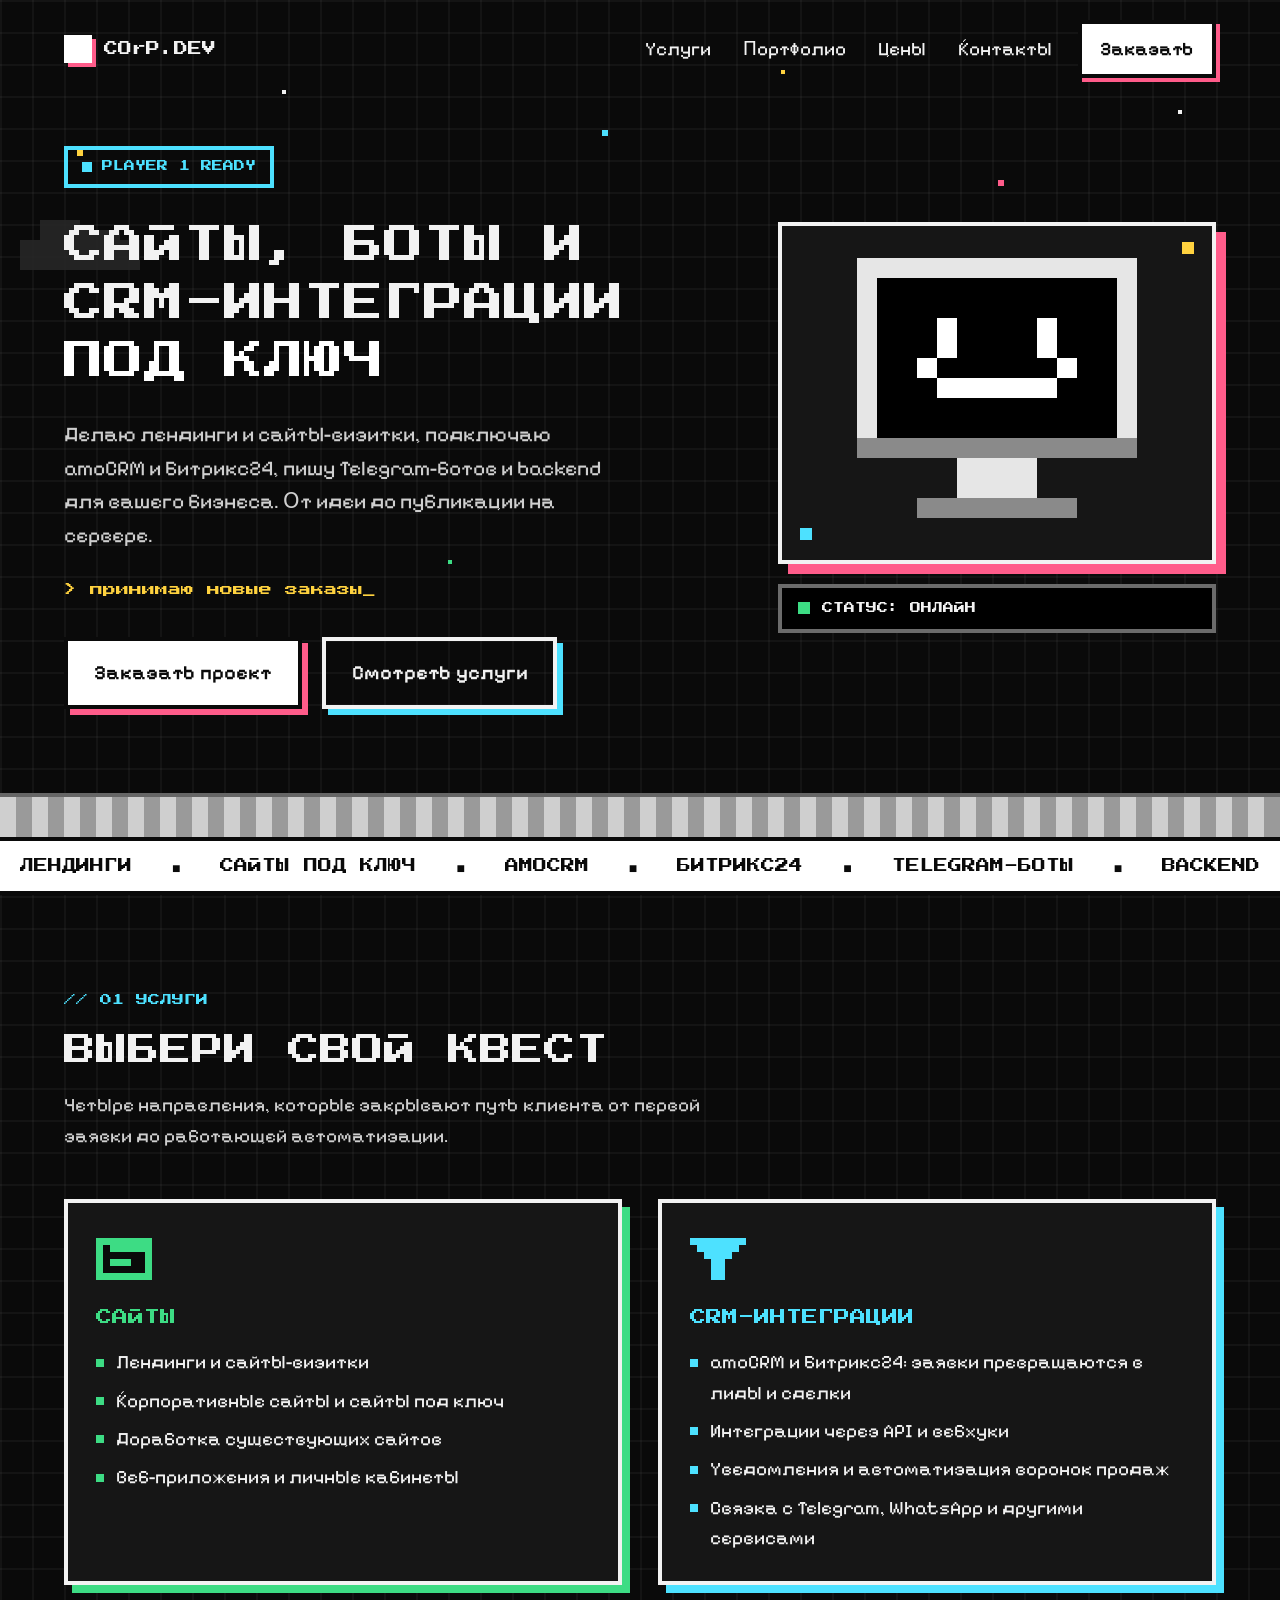
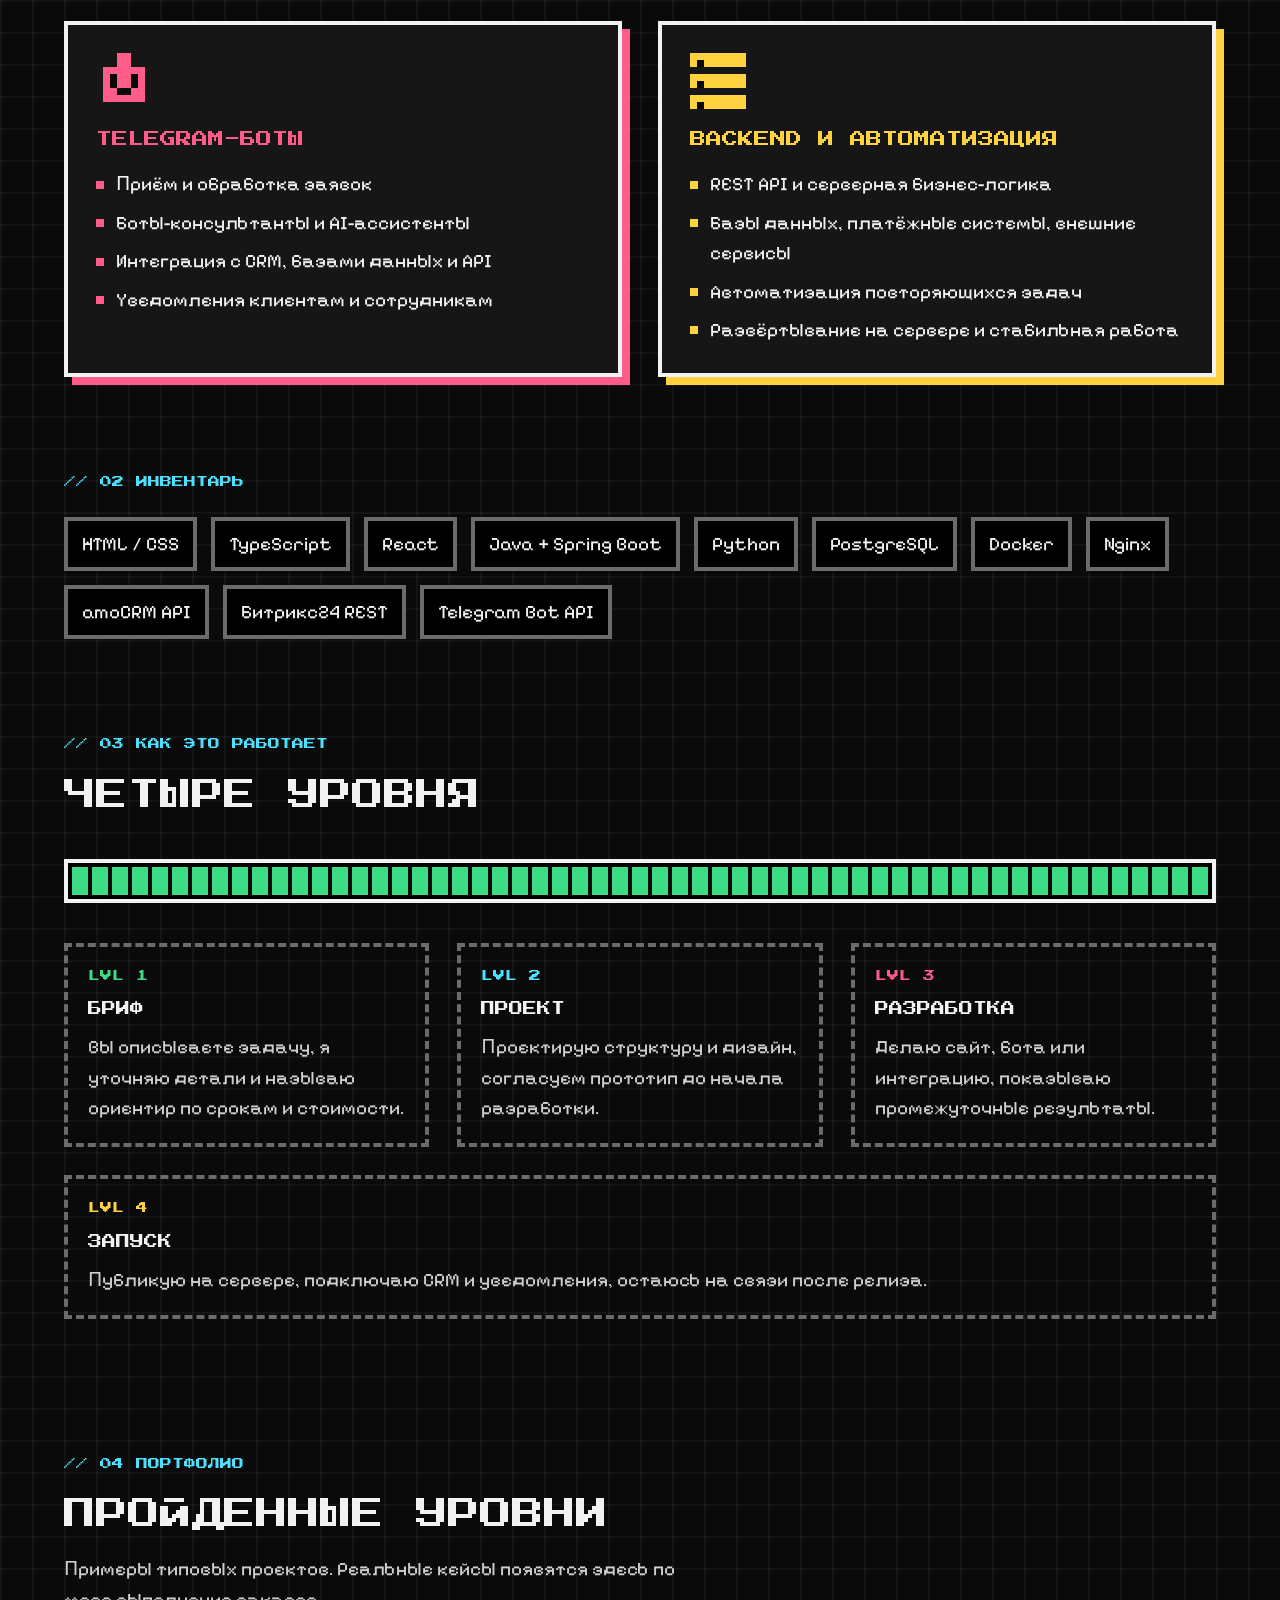
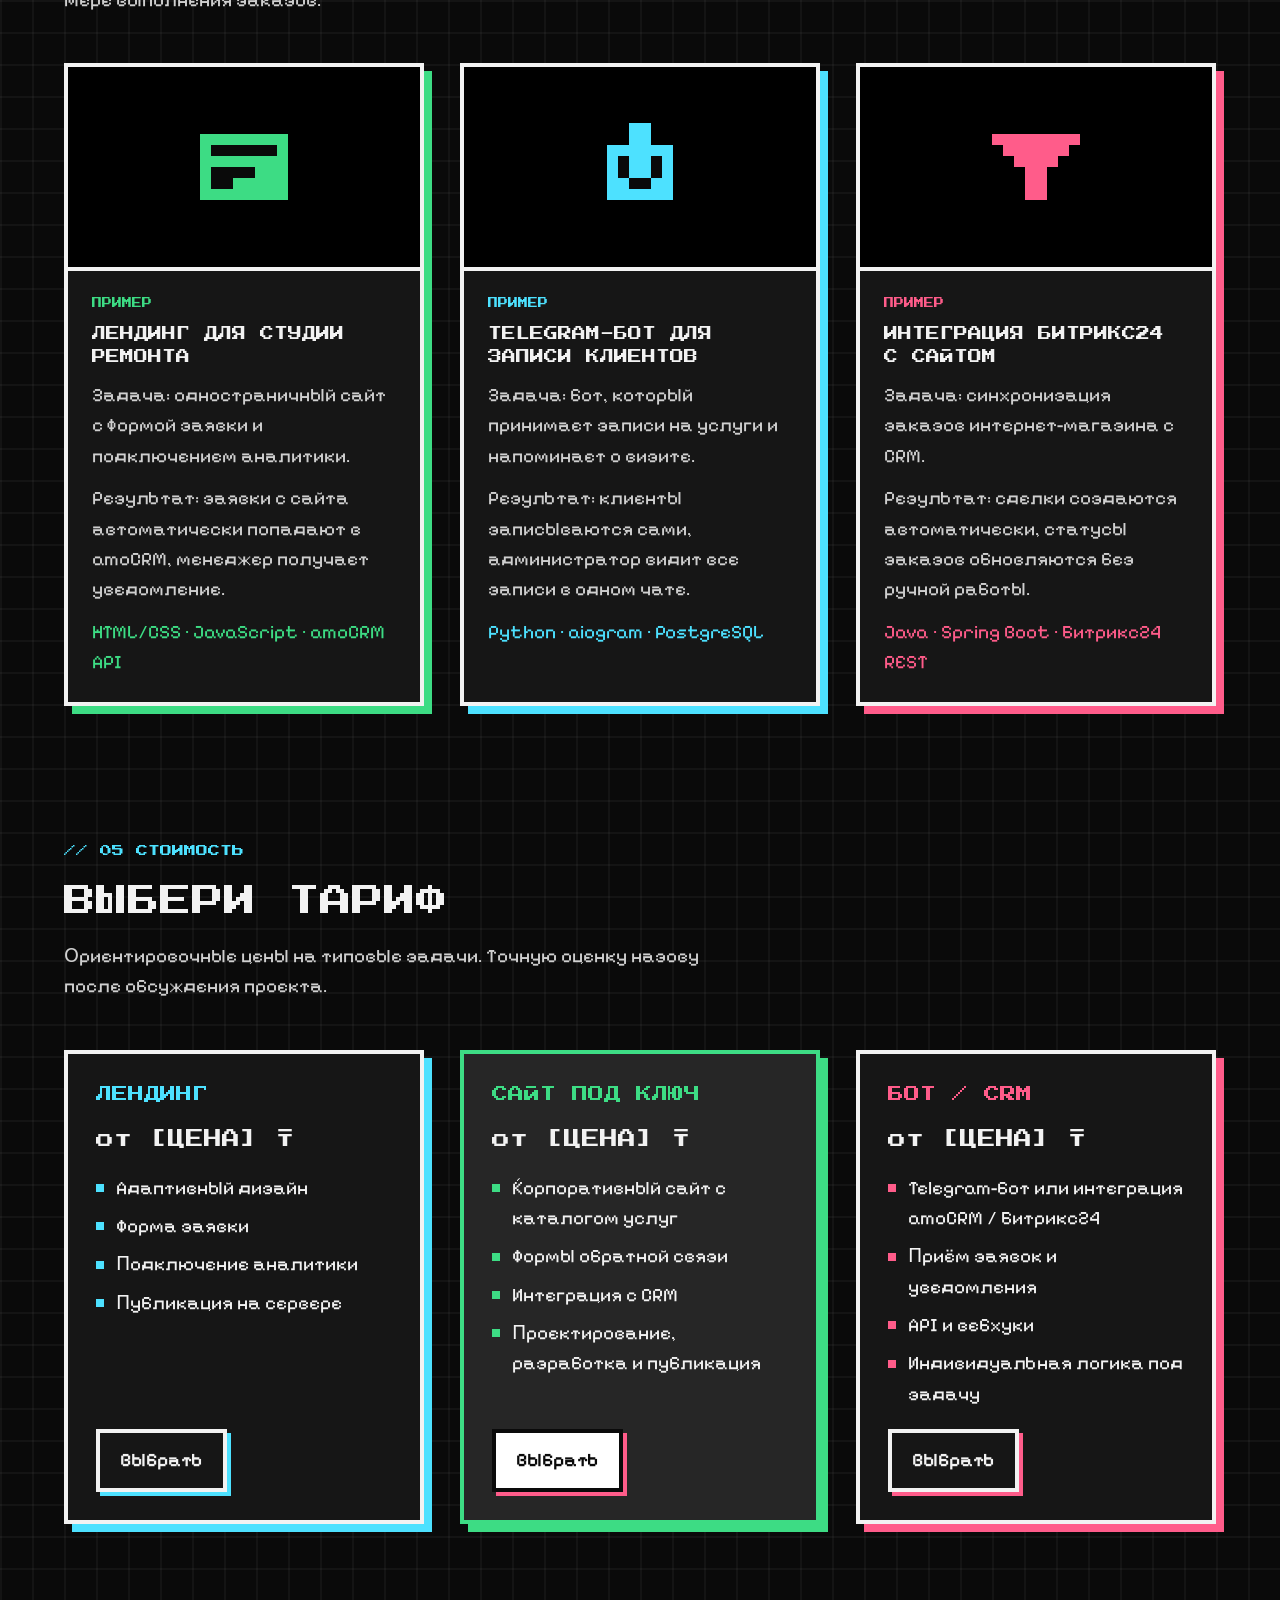
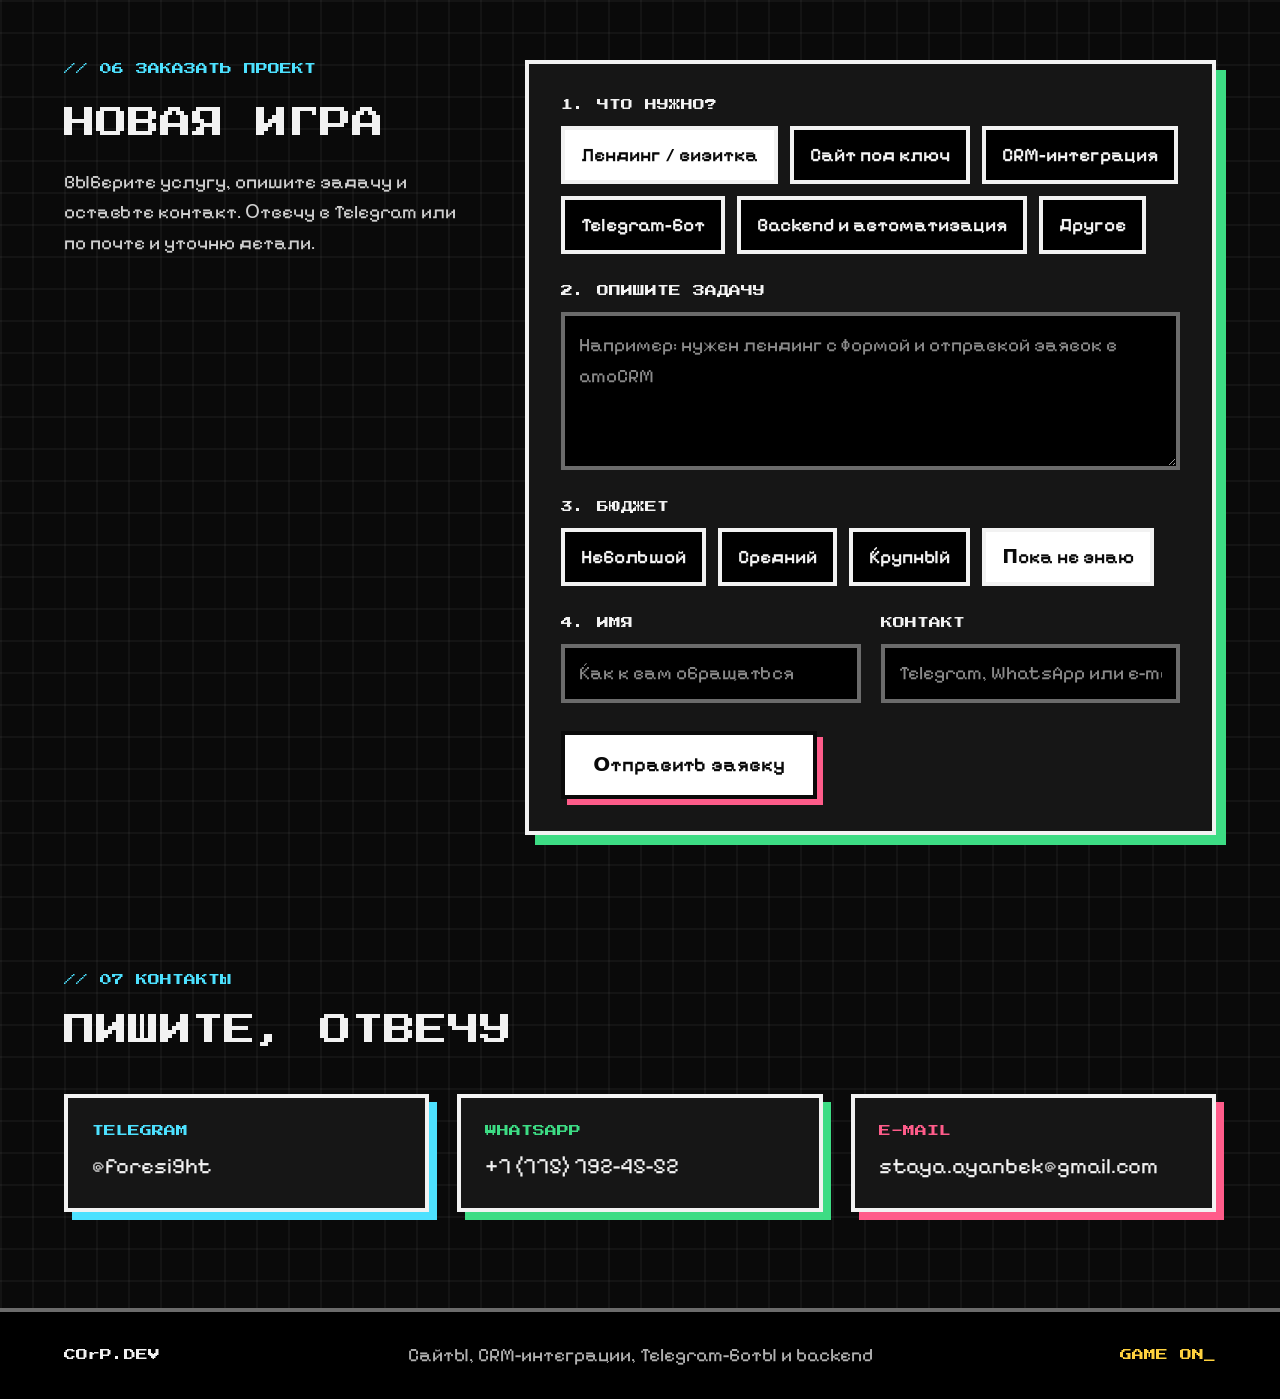
<file: index.html>
<!doctype html>
<html lang="ru">
  <head>
    <meta charset="utf-8" />
    <title>COrP.DEV</title>
    <meta
      name="description"
      content="Сайты, интеграции amoCRM и Битрикс24, Telegram-боты и backend под ключ."
    />
    <meta name="viewport" content="width=device-width, initial-scale=1" />
    <link
      href="https://fonts.googleapis.com/css2?family=Press+Start+2P&family=Pixelify+Sans:wght@400;600&display=swap"
      rel="stylesheet"
    />
    <link rel="stylesheet" href="style.css" />
  </head>
  <body>
    <div class="u1">
      <!-- HERO -->
      <header class="u2">
        <div class="twinkle u3"></div>
        <div class="twinkle u4"></div>
        <div class="twinkle u5"></div>
        <div class="twinkle u6"></div>
        <div class="twinkle u7"></div>
        <div class="twinkle u8"></div>
        <div class="twinkle u9"></div>
        <div class="twinkle u10"></div>
        <div class="drift u11">
          <svg
            viewBox="0 0 16 6"
            width="160"
            height="60"
            shape-rendering="crispEdges"
            aria-hidden="true"
          >
            <rect x="2" y="3" width="12" height="3" fill="#262626" />
            <rect x="4" y="1" width="4" height="2" fill="#262626" />
            <rect x="8" y="2" width="4" height="1" fill="#262626" />
          </svg>
        </div>

        <nav class="u12">
          <a class="u13" href="#top">
            <span class="u14"></span>
            <span class="u15">COrP.DEV</span>
          </a>
          <div class="u16">
            <a class="navlink" href="#services">Услуги</a>
            <a class="navlink" href="#portfolio">Портфолио</a>
            <a class="navlink" href="#pricing">Цены</a>
            <a class="navlink" href="#contacts">Контакты</a>
            <a class="btn u17" href="#order">Заказать</a>
          </div>
        </nav>

        <div class="u18" id="top">
          <div class="rise u19">
            <div class="u20">
              <span class="blink u21"></span>
              <span>PLAYER 1 READY</span>
            </div>
            <h1 class="u22">
              САЙТЫ, БОТЫ И CRM-ИНТЕГРАЦИИ <span class="u23">ПОД КЛЮЧ</span>
            </h1>
            <p class="u24">
              Делаю лендинги и сайты-визитки, подключаю amoCRM и Битрикс24, пишу
              Telegram-ботов и backend для вашего бизнеса. От идеи до публикации
              на сервере.
            </p>
            <p class="u25">
              &gt; принимаю новые заказы<span class="blink">_</span>
            </p>
            <div class="u26">
              <a class="btn u27" href="#order">Заказать проект</a>
              <a class="btn u28" href="#services">Смотреть услуги</a>
            </div>
          </div>

          <div class="rise u29">
            <div class="u30">
              <div class="float u31">
                <svg
                  viewBox="0 0 16 13"
                  width="100%"
                  shape-rendering="crispEdges"
                  role="img"
                  aria-label="Пиксельный компьютер с улыбающимся экраном"
                >
                  <rect x="1" y="0" width="14" height="10" fill="#e6e6e6" />
                  <rect x="1" y="9" width="14" height="1" fill="#8a8a8a" />
                  <rect x="2" y="1" width="12" height="8" fill="#000000" />
                  <rect x="5" y="3" width="1" height="2" fill="#ffffff" />
                  <rect x="10" y="3" width="1" height="2" fill="#ffffff" />
                  <rect x="4" y="5" width="1" height="1" fill="#ffffff" />
                  <rect x="11" y="5" width="1" height="1" fill="#ffffff" />
                  <rect x="5" y="6" width="6" height="1" fill="#ffffff" />
                  <rect x="6" y="10" width="4" height="2" fill="#e6e6e6" />
                  <rect x="4" y="12" width="8" height="1" fill="#8a8a8a" />
                </svg>
              </div>
              <div class="twinkle u32"></div>
              <div class="twinkle u33"></div>
            </div>
            <div class="u34">
              <span class="blink u35"></span>
              <span>СТАТУС: ОНЛАЙН</span>
            </div>
          </div>
        </div>

        <div class="u36">
          <div class="walk u37">
            <div class="hop">
              <svg
                viewBox="0 0 8 8"
                width="48"
                height="48"
                shape-rendering="crispEdges"
                aria-hidden="true"
              >
                <rect x="1" y="0" width="6" height="4" fill="#ff5c8a" />
                <rect x="2" y="1" width="1" height="1" fill="#0a0a0a" />
                <rect x="5" y="1" width="1" height="1" fill="#0a0a0a" />
                <rect x="2" y="4" width="4" height="3" fill="#ffd23f" />
                <rect x="2" y="7" width="1" height="1" fill="#f2f2f2" />
                <rect x="5" y="7" width="1" height="1" fill="#f2f2f2" />
              </svg>
            </div>
          </div>
          <div class="u38"></div>
        </div>
      </header>

      <!-- MARQUEE -->
      <div class="u39" aria-hidden="true">
        <div class="marquee u40">
          <div class="u41">
            <span>ЛЕНДИНГИ</span><span>■</span><span>САЙТЫ ПОД КЛЮЧ</span
            ><span>■</span><span>AMOCRM</span><span>■</span
            ><span>БИТРИКС24</span><span>■</span><span>TELEGRAM-БОТЫ</span
            ><span>■</span><span>BACKEND</span><span>■</span
            ><span>АВТОМАТИЗАЦИЯ</span><span>■</span>
          </div>
          <div class="u41">
            <span>ЛЕНДИНГИ</span><span>■</span><span>САЙТЫ ПОД КЛЮЧ</span
            ><span>■</span><span>AMOCRM</span><span>■</span
            ><span>БИТРИКС24</span><span>■</span><span>TELEGRAM-БОТЫ</span
            ><span>■</span><span>BACKEND</span><span>■</span
            ><span>АВТОМАТИЗАЦИЯ</span><span>■</span>
          </div>
        </div>
      </div>

      <!-- SERVICES -->
      <section class="u42" id="services">
        <div class="u43">
          <span class="u44">// 01 УСЛУГИ</span>
          <h2 class="u45">ВЫБЕРИ СВОЙ КВЕСТ</h2>
          <p class="u46">
            Четыре направления, которые закрывают путь клиента от первой заявки
            до работающей автоматизации.
          </p>
        </div>
        <div class="u47">
          <article class="card u48">
            <svg
              viewBox="0 0 8 8"
              width="56"
              height="56"
              shape-rendering="crispEdges"
              aria-hidden="true"
            >
              <rect x="0" y="1" width="8" height="6" fill="#3ddc84" />
              <rect x="1" y="3" width="6" height="3" fill="#0a0a0a" />
              <rect x="1" y="2" width="1" height="1" fill="#0a0a0a" />
              <rect x="2" y="4" width="3" height="1" fill="#3ddc84" />
            </svg>
            <h3 class="u49">САЙТЫ</h3>
            <ul class="pxl">
              <li>Лендинги и сайты-визитки</li>
              <li>Корпоративные сайты и сайты под ключ</li>
              <li>Доработка существующих сайтов</li>
              <li>Веб-приложения и личные кабинеты</li>
            </ul>
          </article>

          <article class="card u50">
            <svg
              viewBox="0 0 8 8"
              width="56"
              height="56"
              shape-rendering="crispEdges"
              aria-hidden="true"
            >
              <rect x="0" y="1" width="8" height="1" fill="#4de1ff" />
              <rect x="1" y="2" width="6" height="1" fill="#4de1ff" />
              <rect x="2" y="3" width="4" height="1" fill="#4de1ff" />
              <rect x="3" y="4" width="2" height="3" fill="#4de1ff" />
            </svg>
            <h3 class="u51">CRM-ИНТЕГРАЦИИ</h3>
            <ul class="pxl">
              <li>amoCRM и Битрикс24: заявки превращаются в лиды и сделки</li>
              <li>Интеграции через API и вебхуки</li>
              <li>Уведомления и автоматизация воронок продаж</li>
              <li>Связка с Telegram, WhatsApp и другими сервисами</li>
            </ul>
          </article>

          <article class="card u52">
            <svg
              viewBox="0 0 8 8"
              width="56"
              height="56"
              shape-rendering="crispEdges"
              aria-hidden="true"
            >
              <rect x="3" y="0" width="2" height="2" fill="#ff5c8a" />
              <rect x="1" y="2" width="6" height="5" fill="#ff5c8a" />
              <rect x="2" y="3" width="1" height="2" fill="#0a0a0a" />
              <rect x="5" y="3" width="1" height="2" fill="#0a0a0a" />
              <rect x="3" y="5" width="2" height="1" fill="#0a0a0a" />
            </svg>
            <h3 class="u53">TELEGRAM-БОТЫ</h3>
            <ul class="pxl">
              <li>Приём и обработка заявок</li>
              <li>Боты-консультанты и AI-ассистенты</li>
              <li>Интеграция с CRM, базами данных и API</li>
              <li>Уведомления клиентам и сотрудникам</li>
            </ul>
          </article>

          <article class="card u54">
            <svg
              viewBox="0 0 8 8"
              width="56"
              height="56"
              shape-rendering="crispEdges"
              aria-hidden="true"
            >
              <rect x="0" y="0" width="8" height="2" fill="#ffd23f" />
              <rect x="0" y="3" width="8" height="2" fill="#ffd23f" />
              <rect x="0" y="6" width="8" height="2" fill="#ffd23f" />
              <rect x="1" y="1" width="1" height="1" fill="#0a0a0a" />
              <rect x="1" y="4" width="1" height="1" fill="#0a0a0a" />
              <rect x="1" y="7" width="1" height="1" fill="#0a0a0a" />
            </svg>
            <h3 class="u55">BACKEND И АВТОМАТИЗАЦИЯ</h3>
            <ul class="pxl">
              <li>REST API и серверная бизнес-логика</li>
              <li>Базы данных, платёжные системы, внешние сервисы</li>
              <li>Автоматизация повторяющихся задач</li>
              <li>Развёртывание на сервере и стабильная работа</li>
            </ul>
          </article>
        </div>
      </section>

      <!-- STACK -->
      <section class="u56">
        <span class="u44">// 02 ИНВЕНТАРЬ</span>
        <div class="u57">
          <span class="u58">HTML / CSS</span>
          <span class="u58">TypeScript</span>
          <span class="u58">React</span>
          <span class="u58">Java + Spring Boot</span>
          <span class="u58">Python</span>
          <span class="u58">PostgreSQL</span>
          <span class="u58">Docker</span>
          <span class="u58">Nginx</span>
          <span class="u58">amoCRM API</span>
          <span class="u58">Битрикс24 REST</span>
          <span class="u58">Telegram Bot API</span>
        </div>
      </section>

      <!-- PROCESS -->
      <section class="u59">
        <div class="u43">
          <span class="u44">// 03 КАК ЭТО РАБОТАЕТ</span>
          <h2 class="u45">ЧЕТЫРЕ УРОВНЯ</h2>
        </div>
        <div class="u60" role="img" aria-label="Индикатор прогресса проекта">
          <div class="fillbar u61"></div>
        </div>
        <div class="u62">
          <div class="u63">
            <span class="u64">LVL 1</span>
            <h3 class="u65">БРИФ</h3>
            <p class="u66">
              Вы описываете задачу, я уточняю детали и называю ориентир по
              срокам и стоимости.
            </p>
          </div>
          <div class="u63">
            <span class="u44">LVL 2</span>
            <h3 class="u65">ПРОЕКТ</h3>
            <p class="u66">
              Проектирую структуру и дизайн, согласуем прототип до начала
              разработки.
            </p>
          </div>
          <div class="u63">
            <span class="u67">LVL 3</span>
            <h3 class="u65">РАЗРАБОТКА</h3>
            <p class="u66">
              Делаю сайт, бота или интеграцию, показываю промежуточные
              результаты.
            </p>
          </div>
          <div class="u63">
            <span class="u68">LVL 4</span>
            <h3 class="u65">ЗАПУСК</h3>
            <p class="u66">
              Публикую на сервере, подключаю CRM и уведомления, остаюсь на связи
              после релиза.
            </p>
          </div>
        </div>
      </section>

      <!-- PORTFOLIO -->
      <section class="u69" id="portfolio">
        <div class="u43">
          <span class="u44">// 04 ПОРТФОЛИО</span>
          <h2 class="u45">ПРОЙДЕННЫЕ УРОВНИ</h2>
          <p class="u46">
            Примеры типовых проектов. Реальные кейсы появятся здесь по мере
            выполнения заказов.
          </p>
        </div>
        <div class="u47">
          <article class="card u70">
            <div class="u71">
              <svg
                viewBox="0 0 8 8"
                width="88"
                height="88"
                shape-rendering="crispEdges"
                role="img"
                aria-label="Пиксельная иконка проекта"
              >
                <rect x="0" y="1" width="8" height="6" fill="#3ddc84" />
                <rect x="1" y="2" width="6" height="1" fill="#0a0a0a" />
                <rect x="1" y="4" width="4" height="1" fill="#0a0a0a" />
                <rect x="1" y="5" width="2" height="1" fill="#0a0a0a" />
              </svg>
            </div>
            <div class="u72">
              <span class="u73">ПРИМЕР</span>
              <h3 class="u65">ЛЕНДИНГ ДЛЯ СТУДИИ РЕМОНТА</h3>
              <p class="u66">
                Задача: одностраничный сайт с формой заявки и подключением
                аналитики.
              </p>
              <p class="u66">
                Результат: заявки с сайта автоматически попадают в amoCRM,
                менеджер получает уведомление.
              </p>
              <p class="u74">HTML/CSS · JavaScript · amoCRM API</p>
            </div>
          </article>
          <article class="card u75">
            <div class="u71">
              <svg
                viewBox="0 0 8 8"
                width="88"
                height="88"
                shape-rendering="crispEdges"
                role="img"
                aria-label="Пиксельная иконка проекта"
              >
                <rect x="3" y="0" width="2" height="2" fill="#4de1ff" />
                <rect x="1" y="2" width="6" height="5" fill="#4de1ff" />
                <rect x="2" y="3" width="1" height="2" fill="#0a0a0a" />
                <rect x="5" y="3" width="1" height="2" fill="#0a0a0a" />
                <rect x="3" y="5" width="2" height="1" fill="#0a0a0a" />
              </svg>
            </div>
            <div class="u72">
              <span class="u76">ПРИМЕР</span>
              <h3 class="u65">TELEGRAM-БОТ ДЛЯ ЗАПИСИ КЛИЕНТОВ</h3>
              <p class="u66">
                Задача: бот, который принимает записи на услуги и напоминает о
                визите.
              </p>
              <p class="u66">
                Результат: клиенты записываются сами, администратор видит все
                записи в одном чате.
              </p>
              <p class="u77">Python · aiogram · PostgreSQL</p>
            </div>
          </article>
          <article class="card u78">
            <div class="u71">
              <svg
                viewBox="0 0 8 8"
                width="88"
                height="88"
                shape-rendering="crispEdges"
                role="img"
                aria-label="Пиксельная иконка проекта"
              >
                <rect x="0" y="1" width="8" height="1" fill="#ff5c8a" />
                <rect x="1" y="2" width="6" height="1" fill="#ff5c8a" />
                <rect x="2" y="3" width="4" height="1" fill="#ff5c8a" />
                <rect x="3" y="4" width="2" height="3" fill="#ff5c8a" />
              </svg>
            </div>
            <div class="u72">
              <span class="u79">ПРИМЕР</span>
              <h3 class="u65">ИНТЕГРАЦИЯ БИТРИКС24 С САЙТОМ</h3>
              <p class="u66">
                Задача: синхронизация заказов интернет-магазина с CRM.
              </p>
              <p class="u66">
                Результат: сделки создаются автоматически, статусы заказов
                обновляются без ручной работы.
              </p>
              <p class="u80">Java · Spring Boot · Битрикс24 REST</p>
            </div>
          </article>
        </div>
      </section>

      <!-- PRICING -->
      <section class="u69" id="pricing">
        <div class="u43">
          <span class="u44">// 05 СТОИМОСТЬ</span>
          <h2 class="u45">ВЫБЕРИ ТАРИФ</h2>
          <p class="u46">
            Ориентировочные цены на типовые задачи. Точную оценку назову после
            обсуждения проекта.
          </p>
        </div>
        <div class="u81">
          <article class="card u82">
            <h3 class="u51">ЛЕНДИНГ</h3>
            <p class="u83">от [ЦЕНА] ₸</p>
            <ul class="pxl u84">
              <li>Адаптивный дизайн</li>
              <li>Форма заявки</li>
              <li>Подключение аналитики</li>
              <li>Публикация на сервере</li>
            </ul>
            <a class="btn u85" href="#order">Выбрать</a>
          </article>

          <article class="card u86">
            <h3 class="u49">САЙТ ПОД КЛЮЧ</h3>
            <p class="u83">от [ЦЕНА] ₸</p>
            <ul class="pxl u87">
              <li>Корпоративный сайт с каталогом услуг</li>
              <li>Формы обратной связи</li>
              <li>Интеграция с CRM</li>
              <li>Проектирование, разработка и публикация</li>
            </ul>
            <a class="btn u88" href="#order">Выбрать</a>
          </article>

          <article class="card u89">
            <h3 class="u53">БОТ / CRM</h3>
            <p class="u83">от [ЦЕНА] ₸</p>
            <ul class="pxl u90">
              <li>Telegram-бот или интеграция amoCRM / Битрикс24</li>
              <li>Приём заявок и уведомления</li>
              <li>API и вебхуки</li>
              <li>Индивидуальная логика под задачу</li>
            </ul>
            <a class="btn u91" href="#order">Выбрать</a>
          </article>
        </div>
      </section>

      <!-- ORDER -->
      <section class="u92" id="order">
        <div class="u93">
          <span class="u44">// 06 ЗАКАЗАТЬ ПРОЕКТ</span>
          <h2 class="u45">НОВАЯ ИГРА</h2>
          <p class="u94">
            Выберите услугу, опишите задачу и оставьте контакт. Отвечу в
            Telegram или по почте и уточню детали.
          </p>
        </div>

        <div class="u95">
          <div class="u96" id="form-view">
            <div class="u97">
              <span class="u98">1. ЧТО НУЖНО?</span>
              <div class="u99">
                <button
                  type="button"
                  data-group="service"
                  data-i="0"
                  aria-pressed="false"
                  class="opt u100"
                >
                  Лендинг / визитка
                </button>
                <button
                  type="button"
                  data-group="service"
                  data-i="1"
                  aria-pressed="false"
                  class="opt u100"
                >
                  Сайт под ключ
                </button>
                <button
                  type="button"
                  data-group="service"
                  data-i="2"
                  aria-pressed="false"
                  class="opt u100"
                >
                  CRM-интеграция
                </button>
                <button
                  type="button"
                  data-group="service"
                  data-i="3"
                  aria-pressed="false"
                  class="opt u100"
                >
                  Telegram-бот
                </button>
                <button
                  type="button"
                  data-group="service"
                  data-i="4"
                  aria-pressed="false"
                  class="opt u100"
                >
                  Backend и автоматизация
                </button>
                <button
                  type="button"
                  data-group="service"
                  data-i="5"
                  aria-pressed="false"
                  class="opt u100"
                >
                  Другое
                </button>
              </div>
            </div>

            <div class="u97">
              <label class="u98" for="task">2. ОПИШИТЕ ЗАДАЧУ</label>
              <textarea
                class="u101"
                id="task"
                rows="4"
                placeholder="Например: нужен лендинг с формой и отправкой заявок в amoCRM"
              ></textarea>
            </div>

            <div class="u97">
              <span class="u98">3. БЮДЖЕТ</span>
              <div class="u99">
                <button
                  type="button"
                  data-group="budget"
                  data-i="0"
                  aria-pressed="false"
                  class="opt u100"
                >
                  Небольшой
                </button>
                <button
                  type="button"
                  data-group="budget"
                  data-i="1"
                  aria-pressed="false"
                  class="opt u100"
                >
                  Средний
                </button>
                <button
                  type="button"
                  data-group="budget"
                  data-i="2"
                  aria-pressed="false"
                  class="opt u100"
                >
                  Крупный
                </button>
                <button
                  type="button"
                  data-group="budget"
                  data-i="3"
                  aria-pressed="false"
                  class="opt u100"
                >
                  Пока не знаю
                </button>
              </div>
            </div>

            <div class="u102">
              <div class="u103">
                <label class="u98" for="name">4. ИМЯ</label>
                <input
                  class="u104"
                  id="name"
                  type="text"
                  placeholder="Как к вам обращаться"
                />
              </div>
              <div class="u103">
                <label class="u98" for="contact">КОНТАКТ</label>
                <input
                  class="u104"
                  id="contact"
                  type="text"
                  placeholder="Telegram, WhatsApp или e-mail"
                />
              </div>
            </div>

            <button class="btn u105" type="button" id="send">
              Отправить заявку
            </button>
          </div>

          <div class="u106" id="sent-view" hidden>
            <svg
              viewBox="0 0 8 8"
              width="64"
              height="64"
              shape-rendering="crispEdges"
              aria-hidden="true"
            >
              <rect x="0" y="4" width="2" height="2" fill="#3ddc84" />
              <rect x="2" y="5" width="2" height="2" fill="#3ddc84" />
              <rect x="4" y="3" width="2" height="2" fill="#3ddc84" />
              <rect x="6" y="1" width="2" height="2" fill="#3ddc84" />
            </svg>
            <h3 class="u107">КВЕСТ ПРИНЯТ!</h3>
            <p class="u66">
              Заявка на «<span id="chosen"></span>» отправлена. Скоро свяжусь с
              вами и уточню детали.
            </p>
            <button class="btn u108" type="button" id="again">
              Новая заявка
            </button>
          </div>
        </div>
      </section>

      <!-- CONTACTS -->
      <section class="u59" id="contacts">
        <div class="u43">
          <span class="u44">// 07 КОНТАКТЫ</span>
          <h2 class="u45">ПИШИТЕ, ОТВЕЧУ</h2>
        </div>
        <div class="u62">
          <a class="card u109" href="https://t.me/foresi9ht">
            <span class="u44">TELEGRAM</span>
            <span class="u110">@foresi9ht</span>
          </a>
          <a class="card u111" href="https://wa.me/77757924552">
            <span class="u64">WHATSAPP</span>
            <span class="u110">+7 (775) 792-45-52</span>
          </a>
          <a class="card u112" href="mailto:staya.ayanbek@gmail.com">
            <span class="u67">E-MAIL</span>
            <span class="u110">staya.ayanbek@gmail.com</span>
          </a>
        </div>
      </section>

      <!-- FOOTER -->
      <footer class="u113">
        <div class="u114">
          <span class="u115">COrP.DEV</span>
          <span class="u116"
            >Сайты, CRM-интеграции, Telegram-боты и backend</span
          >
          <span class="blink u68">GAME ON_</span>
        </div>
      </footer>
    </div>
    <script src="script.js"></script>
  </body>
</html>
</file>
<file: style.css>
/* Пиксельный сайт — стили */
body{margin:0;background:#0a0a0a}
h1,h2,h3{font-family:'Press Start 2P','Pixelify Sans',monospace;font-weight:400;margin:0}
p{margin:0}
a{color:#4de1ff}a:hover{color:#3ddc84}
.navlink{color:#f2f2f2;text-decoration:none;padding:12px 14px;display:inline-block}
.navlink:hover{color:#ffd23f}
.btn{transition:transform .08s steps(2),box-shadow .08s steps(2)}
.btn:hover{transform:translate(4px,4px);box-shadow:2px 2px 0 var(--c) !important}
.btn:active{transform:translate(6px,6px);box-shadow:0 0 0 var(--c) !important}
.card{transition:transform .12s steps(3),box-shadow .12s steps(3)}
.card:hover{transform:translate(-4px,-4px);box-shadow:12px 12px 0 var(--c) !important}
.pxl{list-style:none;margin:0;padding:0;display:flex;flex-direction:column;gap:8px}
.pxl li{padding-left:20px;position:relative}
.pxl li::before{content:"";position:absolute;left:0;top:.6em;width:8px;height:8px;background:var(--c)}
input:focus,textarea:focus,button:focus-visible,a:focus-visible{outline:4px solid #ffd23f;outline-offset:3px}
::placeholder{color:#8a8a8a}
@keyframes floaty{0%,100%{transform:translateY(0)}50%{transform:translateY(-14px)}}
@keyframes twinkle{0%,100%{opacity:1}50%{opacity:.15}}
@keyframes blink{0%,49%{opacity:1}50%,100%{opacity:0}}
@keyframes marquee{from{transform:translateX(0)}to{transform:translateX(-50%)}}
@keyframes walk{from{left:-80px}to{left:100%}}
@keyframes hop{0%,100%{transform:translateY(0)}50%{transform:translateY(-10px)}}
@keyframes drift{from{transform:translateX(-200px)}to{transform:translateX(1700px)}}
@keyframes rise{from{opacity:0;transform:translateY(24px)}to{opacity:1;transform:translateY(0)}}
@keyframes fillbar{from{width:0}to{width:100%}}
.float{animation:floaty 3s steps(6) infinite}
.twinkle{animation:twinkle 2.4s steps(2) infinite}
.blink{animation:blink 1s steps(1) infinite}
.marquee{animation:marquee 28s linear infinite}
.walk{animation:walk 14s steps(70) infinite}
.hop{animation:hop .5s steps(2) infinite}
.drift{animation:drift 60s linear infinite}
.rise{animation:rise .7s steps(7) both}
.fillbar{animation:fillbar 5s steps(14) infinite}
@media (prefers-reduced-motion:reduce){.float,.twinkle,.blink,.marquee,.walk,.hop,.drift,.rise,.fillbar{animation:none !important}.fillbar{width:70%}}

/* Стили элементов */
.u1{width:100%;min-height:100%;box-sizing:border-box;background-color:#0a0a0a;background-image:linear-gradient(rgba(255,255,255,0.04) 2px,transparent 2px),linear-gradient(90deg,rgba(255,255,255,0.04) 2px,transparent 2px);background-size:32px 32px;color:#f2f2f2;font-family:'Pixelify Sans',system-ui,sans-serif;font-size:19px;line-height:1.6;overflow-x:hidden}
.u2{position:relative;overflow:hidden;display:flex;flex-direction:column}
.u3{position:absolute;left:6%;top:150px;width:6px;height:6px;background:#ffd23f}
.u4{position:absolute;left:22%;top:90px;width:4px;height:4px;background:#f2f2f2;animation-delay:.6s}
.u5{position:absolute;left:47%;top:130px;width:6px;height:6px;background:#4de1ff;animation-delay:1.1s}
.u6{position:absolute;left:61%;top:70px;width:4px;height:4px;background:#ffd23f;animation-delay:.3s}
.u7{position:absolute;left:78%;top:180px;width:6px;height:6px;background:#ff5c8a;animation-delay:1.6s}
.u8{position:absolute;left:92%;top:110px;width:4px;height:4px;background:#f2f2f2;animation-delay:.9s}
.u9{position:absolute;left:35%;top:560px;width:4px;height:4px;background:#3ddc84;animation-delay:1.3s}
.u10{position:absolute;left:88%;top:520px;width:6px;height:6px;background:#4de1ff;animation-delay:.1s}
.u11{position:absolute;left:0;top:210px;opacity:.9}
.u12{position:relative;z-index:2;width:100%;max-width:1200px;margin:0 auto;padding:20px 24px;box-sizing:border-box;display:flex;flex-wrap:wrap;align-items:center;justify-content:space-between;gap:12px}
.u13{display:flex;align-items:center;gap:12px;text-decoration:none;color:#f2f2f2;min-height:44px}
.u14{display:block;width:28px;height:28px;background:#ffffff;box-shadow:4px 4px 0 #ff5c8a}
.u15{font-family:'Press Start 2P',monospace;font-size:14px}
.u16{display:flex;flex-wrap:wrap;align-items:center;gap:4px}
.u17{--c:#ff5c8a;margin-left:8px;display:inline-block;padding:10px 18px;background:#ffffff;color:#0a0a0a;text-decoration:none;font-weight:600;border:4px solid #0a0a0a;box-shadow:4px 4px 0 var(--c)}
.u18{position:relative;z-index:1;width:100%;max-width:1200px;margin:0 auto;padding:48px 24px 72px;box-sizing:border-box;display:flex;flex-wrap:wrap;align-items:center;gap:56px}
.u19{flex:1 1 560px;min-width:0;display:flex;flex-direction:column;gap:28px}
.u20{align-self:flex-start;display:flex;align-items:center;gap:10px;padding:8px 14px;border:4px solid #4de1ff;color:#4de1ff;font-family:'Press Start 2P',monospace;font-size:11px}
.u21{display:block;width:10px;height:10px;background:#4de1ff}
.u22{font-size:clamp(22px,3.2vw,40px);line-height:1.45;overflow-wrap:anywhere}
.u23{color:#ffffff}
.u24{font-size:21px;max-width:560px;color:#cfcfcf}
.u25{font-family:'Press Start 2P',monospace;font-size:13px;color:#ffd23f}
.u26{display:flex;flex-wrap:wrap;gap:20px;padding-top:8px}
.u27{--c:#ff5c8a;display:inline-block;padding:16px 26px;background:#ffffff;color:#0a0a0a;text-decoration:none;font-weight:600;font-size:20px;border:4px solid #0a0a0a;box-shadow:6px 6px 0 var(--c)}
.u28{--c:#4de1ff;display:inline-block;padding:16px 26px;background:transparent;color:#f2f2f2;text-decoration:none;font-weight:600;font-size:20px;border:4px solid #f2f2f2;box-shadow:6px 6px 0 var(--c)}
.u29{flex:1 1 340px;min-width:0;display:flex;flex-direction:column;gap:20px;animation-delay:.25s}
.u30{position:relative;padding:32px;background:#161616;border:4px solid #f2f2f2;box-shadow:10px 10px 0 #ff5c8a;display:flex;justify-content:center}
.u31{width:100%;max-width:320px}
.u32{position:absolute;right:18px;top:16px;width:12px;height:12px;background:#ffd23f}
.u33{position:absolute;left:18px;bottom:20px;width:12px;height:12px;background:#4de1ff;animation-delay:.8s}
.u34{display:flex;align-items:center;gap:12px;padding:12px 16px;background:#000000;border:4px solid #6b6b6b;font-family:'Press Start 2P',monospace;font-size:11px;line-height:1.6}
.u35{display:block;flex:none;width:12px;height:12px;background:#3ddc84}
.u36{position:relative;height:56px}
.u37{position:absolute;bottom:40px;left:-80px}
.u38{position:absolute;left:0;right:0;bottom:0;height:40px;background:repeating-linear-gradient(90deg,#cfcfcf 0 16px,#9a9a9a 16px 32px);border-top:4px solid #666666}
.u39{overflow:hidden;background:#ffffff;color:#0a0a0a;border-top:4px solid #0a0a0a;border-bottom:4px solid #0a0a0a}
.u40{display:flex;width:max-content;font-family:'Press Start 2P',monospace;font-size:14px;line-height:1;white-space:nowrap}
.u41{display:flex;gap:40px;padding:18px 20px}
.u42{width:100%;max-width:1200px;margin:0 auto;padding:96px 24px 40px;box-sizing:border-box;display:flex;flex-direction:column;gap:48px}
.u43{display:flex;flex-direction:column;gap:16px}
.u44{font-family:'Press Start 2P',monospace;font-size:12px;color:#4de1ff}
.u45{font-size:clamp(20px,2.6vw,32px);line-height:1.5}
.u46{max-width:640px;color:#cfcfcf}
.u47{display:flex;flex-wrap:wrap;gap:36px}
.u48{--c:#3ddc84;flex:1 1 480px;min-width:0;box-sizing:border-box;padding:28px;background:#161616;border:4px solid #f2f2f2;box-shadow:8px 8px 0 var(--c);display:flex;flex-direction:column;gap:18px}
.u49{font-size:16px;line-height:1.5;color:#3ddc84}
.u50{--c:#4de1ff;flex:1 1 480px;min-width:0;box-sizing:border-box;padding:28px;background:#161616;border:4px solid #f2f2f2;box-shadow:8px 8px 0 var(--c);display:flex;flex-direction:column;gap:18px}
.u51{font-size:16px;line-height:1.5;color:#4de1ff}
.u52{--c:#ff5c8a;flex:1 1 480px;min-width:0;box-sizing:border-box;padding:28px;background:#161616;border:4px solid #f2f2f2;box-shadow:8px 8px 0 var(--c);display:flex;flex-direction:column;gap:18px}
.u53{font-size:16px;line-height:1.5;color:#ff5c8a}
.u54{--c:#ffd23f;flex:1 1 480px;min-width:0;box-sizing:border-box;padding:28px;background:#161616;border:4px solid #f2f2f2;box-shadow:8px 8px 0 var(--c);display:flex;flex-direction:column;gap:18px}
.u55{font-size:16px;line-height:1.5;color:#ffd23f}
.u56{width:100%;max-width:1200px;margin:0 auto;padding:56px 24px;box-sizing:border-box;display:flex;flex-direction:column;gap:24px}
.u57{display:flex;flex-wrap:wrap;gap:14px}
.u58{padding:8px 14px;background:#000000;border:4px solid #6b6b6b}
.u59{width:100%;max-width:1200px;margin:0 auto;padding:40px 24px 96px;box-sizing:border-box;display:flex;flex-direction:column;gap:40px}
.u60{height:28px;padding:4px;border:4px solid #f2f2f2;background:#000000}
.u61{height:100%;background:repeating-linear-gradient(90deg,#3ddc84 0 16px,#0a0a0a 16px 20px)}
.u62{display:flex;flex-wrap:wrap;gap:28px}
.u63{flex:1 1 240px;min-width:0;display:flex;flex-direction:column;gap:12px;padding:20px;border:4px dashed #6b6b6b}
.u64{font-family:'Press Start 2P',monospace;font-size:12px;color:#3ddc84}
.u65{font-size:14px;line-height:1.6}
.u66{color:#cfcfcf}
.u67{font-family:'Press Start 2P',monospace;font-size:12px;color:#ff5c8a}
.u68{font-family:'Press Start 2P',monospace;font-size:12px;color:#ffd23f}
.u69{width:100%;max-width:1200px;margin:0 auto;padding:40px 24px 96px;box-sizing:border-box;display:flex;flex-direction:column;gap:48px}
.u70{--c:#3ddc84;flex:1 1 320px;min-width:0;box-sizing:border-box;background:#161616;border:4px solid #f2f2f2;box-shadow:8px 8px 0 var(--c);display:flex;flex-direction:column}
.u71{height:200px;display:flex;align-items:center;justify-content:center;background:#000000;border-bottom:4px solid #f2f2f2}
.u72{padding:24px;display:flex;flex-direction:column;gap:12px}
.u73{font-family:'Press Start 2P',monospace;font-size:10px;color:#3ddc84}
.u74{color:#3ddc84}
.u75{--c:#4de1ff;flex:1 1 320px;min-width:0;box-sizing:border-box;background:#161616;border:4px solid #f2f2f2;box-shadow:8px 8px 0 var(--c);display:flex;flex-direction:column}
.u76{font-family:'Press Start 2P',monospace;font-size:10px;color:#4de1ff}
.u77{color:#4de1ff}
.u78{--c:#ff5c8a;flex:1 1 320px;min-width:0;box-sizing:border-box;background:#161616;border:4px solid #f2f2f2;box-shadow:8px 8px 0 var(--c);display:flex;flex-direction:column}
.u79{font-family:'Press Start 2P',monospace;font-size:10px;color:#ff5c8a}
.u80{color:#ff5c8a}
.u81{display:flex;flex-wrap:wrap;gap:36px;align-items:stretch}
.u82{--c:#4de1ff;flex:1 1 320px;min-width:0;box-sizing:border-box;padding:28px;background:#161616;border:4px solid #f2f2f2;box-shadow:8px 8px 0 var(--c);display:flex;flex-direction:column;gap:20px}
.u83{font-family:'Press Start 2P',monospace;font-size:18px;line-height:1.5}
.u84{--c:#4de1ff;flex:1}
.u85{--c:#4de1ff;align-self:flex-start;display:inline-block;padding:12px 20px;background:transparent;color:#f2f2f2;text-decoration:none;font-weight:600;border:4px solid #f2f2f2;box-shadow:4px 4px 0 var(--c)}
.u86{--c:#3ddc84;flex:1 1 320px;min-width:0;box-sizing:border-box;padding:28px;background:#262626;border:4px solid #3ddc84;box-shadow:8px 8px 0 var(--c);display:flex;flex-direction:column;gap:20px}
.u87{--c:#3ddc84;flex:1}
.u88{--c:#ff5c8a;align-self:flex-start;display:inline-block;padding:12px 20px;background:#ffffff;color:#0a0a0a;text-decoration:none;font-weight:600;border:4px solid #0a0a0a;box-shadow:4px 4px 0 var(--c)}
.u89{--c:#ff5c8a;flex:1 1 320px;min-width:0;box-sizing:border-box;padding:28px;background:#161616;border:4px solid #f2f2f2;box-shadow:8px 8px 0 var(--c);display:flex;flex-direction:column;gap:20px}
.u90{--c:#ff5c8a;flex:1}
.u91{--c:#ff5c8a;align-self:flex-start;display:inline-block;padding:12px 20px;background:transparent;color:#f2f2f2;text-decoration:none;font-weight:600;border:4px solid #f2f2f2;box-shadow:4px 4px 0 var(--c)}
.u92{width:100%;max-width:1200px;margin:0 auto;padding:40px 24px 96px;box-sizing:border-box;display:flex;flex-wrap:wrap;gap:56px;align-items:flex-start}
.u93{flex:1 1 320px;min-width:0;display:flex;flex-direction:column;gap:20px}
.u94{color:#cfcfcf;max-width:420px}
.u95{flex:2 1 520px;min-width:0;box-sizing:border-box;padding:32px;background:#161616;border:4px solid #f2f2f2;box-shadow:10px 10px 0 #3ddc84;display:flex;flex-direction:column;gap:28px}
.u96{display:flex;flex-direction:column;gap:28px}
.u97{display:flex;flex-direction:column;gap:12px}
.u98{font-family:'Press Start 2P',monospace;font-size:12px;line-height:1.5}
.u99{display:flex;flex-wrap:wrap;gap:12px}
.u100{min-height:44px;padding:10px 16px;font:inherit;font-weight:600;cursor:pointer;border:4px solid #f2f2f2;background:#000000;color:#f2f2f2}
.u101{width:100%;box-sizing:border-box;padding:14px;font:inherit;background:#000000;color:#f2f2f2;border:4px solid #6b6b6b;resize:vertical;border-radius:0}
.u102{display:flex;flex-wrap:wrap;gap:20px}
.u103{flex:1 1 220px;min-width:0;display:flex;flex-direction:column;gap:12px}
.u104{width:100%;box-sizing:border-box;min-height:48px;padding:10px 14px;font:inherit;background:#000000;color:#f2f2f2;border:4px solid #6b6b6b;border-radius:0}
.u105{--c:#ff5c8a;align-self:flex-start;min-height:52px;padding:14px 28px;font:inherit;font-size:20px;font-weight:600;cursor:pointer;background:#ffffff;color:#0a0a0a;border:4px solid #0a0a0a;box-shadow:6px 6px 0 var(--c)}
.u106{display:none;flex-direction:column;align-items:flex-start;gap:20px;padding:24px 0}
.u107{font-size:18px;line-height:1.6;color:#3ddc84}
.u108{--c:#4de1ff;min-height:48px;padding:10px 20px;font:inherit;font-weight:600;cursor:pointer;background:transparent;color:#f2f2f2;border:4px solid #f2f2f2;box-shadow:4px 4px 0 var(--c)}
.u109{--c:#4de1ff;flex:1 1 280px;min-width:0;box-sizing:border-box;padding:24px;background:#161616;border:4px solid #f2f2f2;box-shadow:8px 8px 0 var(--c);display:flex;flex-direction:column;gap:8px;text-decoration:none;color:#f2f2f2}
.u110{font-size:22px}
.u111{--c:#3ddc84;flex:1 1 280px;min-width:0;box-sizing:border-box;padding:24px;background:#161616;border:4px solid #f2f2f2;box-shadow:8px 8px 0 var(--c);display:flex;flex-direction:column;gap:8px;text-decoration:none;color:#f2f2f2}
.u112{--c:#ff5c8a;flex:1 1 280px;min-width:0;box-sizing:border-box;padding:24px;background:#161616;border:4px solid #f2f2f2;box-shadow:8px 8px 0 var(--c);display:flex;flex-direction:column;gap:8px;text-decoration:none;color:#f2f2f2}
.u113{border-top:4px solid #6b6b6b;background:#000000}
.u114{width:100%;max-width:1200px;margin:0 auto;padding:28px 24px;box-sizing:border-box;display:flex;flex-wrap:wrap;align-items:center;justify-content:space-between;gap:16px}
.u115{font-family:'Press Start 2P',monospace;font-size:12px}
.u116{color:#b0b0b0}
</file>
